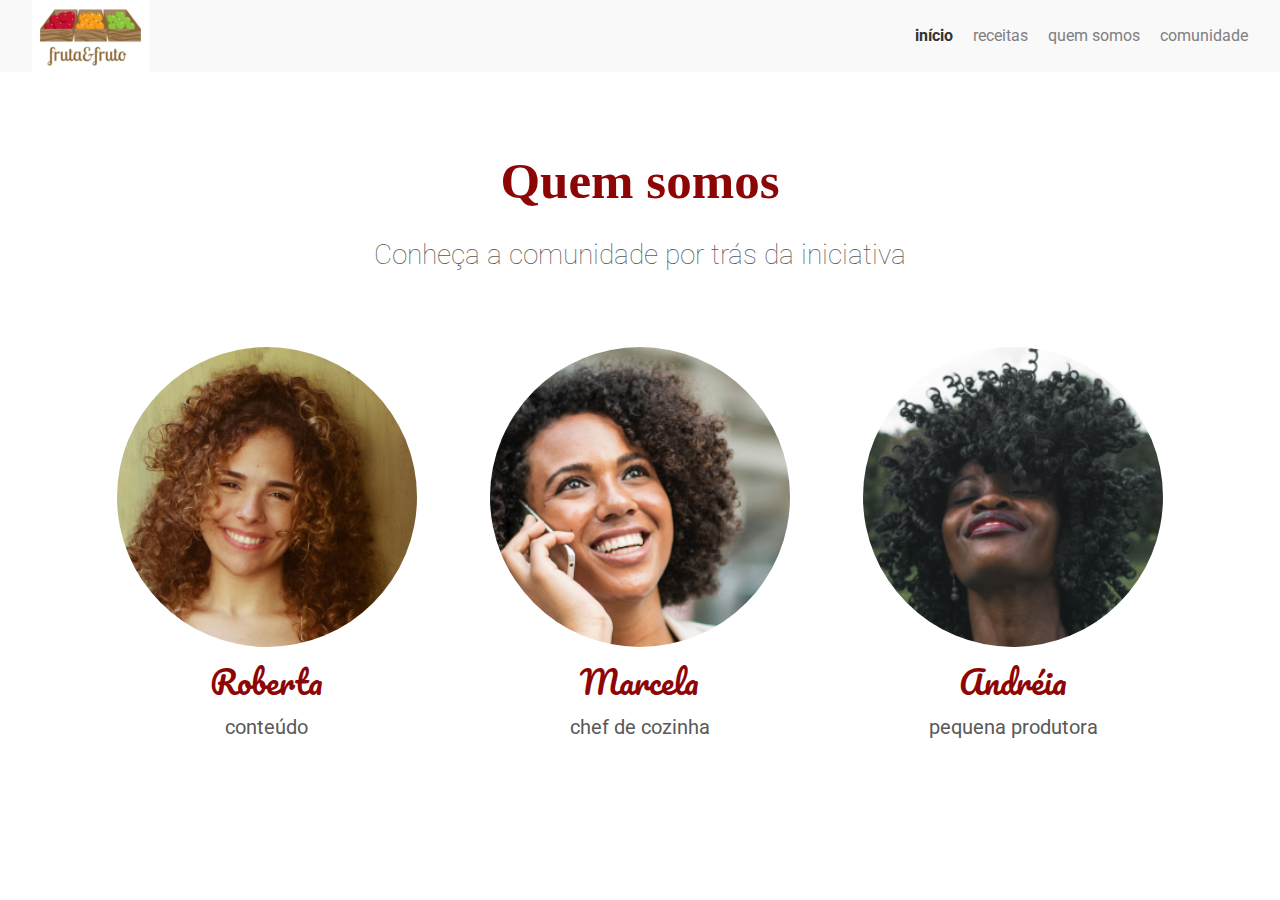
<file: arquitetura-css-assets/quemSomos.html>
<!DOCTYPE html>
<html lang="pt-BR">

<header>
    <link href="https://fonts.googleapis.com/css?family=Pacifico|Roboto:100,300,400,500,700,900" rel="stylesheet" />
    <meta charset="UTF-8" />
    <meta name="viewport" content="width=device-width, initial-scale=1.0" />
    <meta http-equiv="X-UA-Compatible" content="ie=edge" />
    <title>Fruta & Fruto</title>
    <link href="./assets/css/normalize.css" rel="stylesheet" />
    <link href="./assets/css/reset.css" rel="stylesheet" />
    <link rel="stylesheet" href="assets/css/cabecalho.css">
    <link rel="stylesheet" href="assets/css/menu-item.css">
    <link rel="stylesheet" href="assets/css/menu-link.css">
    <link rel="stylesheet" href="assets/css/menu-lista.css">
    <link rel="stylesheet" href="assets/css/banner/banner-imagem.css">
    <link rel="stylesheet" href="assets/css/banner/banner-titulo.css">
    <link rel="stylesheet" href="assets/css/banner/banner.css">
    <link rel="stylesheet" href="assets/css/sobre/sobre.css">
    <link rel="stylesheet" href="assets/css/sobre/sobre-descricao.css">
    <link rel="stylesheet" href="assets/css/sobre/sobre-titulo.css">
    <link rel="stylesheet" href="assets/css/receitas/reita-botao.css">
    <link rel="stylesheet" href="assets/css/receitas/receita-conteudo.css">
    <link rel="stylesheet" href="assets/css/receitas/receita.descricao.css">
    <link rel="stylesheet" href="assets/css/receitas/receitas__titulo.css">
    <link rel="stylesheet" href="assets/css/receitas/receitas.css">
    <link rel="stylesheet" href="assets/css/receitas/receita.css">
    <link rel="stylesheet" href="assets/css/receitas/receita-imagem.css">
    <link rel="stylesheet" href="assets/css/quemSomos/quemSomos-descricao.css">
    <link rel="stylesheet" href="assets/css/quemSomos/quemSomos-titulo.css">
    <link rel="stylesheet" href="assets/css/quemSomos/quemsomos.css">
    <link rel="stylesheet" href="assets/css/pessoas.css">
    <link rel="stylesheet" href="assets/css/pessoa/pessoa-funcao.css">
    <link rel="stylesheet" href="assets/css/pessoa/pessoa-imagem.css">
    <link rel="stylesheet" href="assets/css/pessoa/pessoa-nome.css">
    <link rel="stylesheet" href="assets/css/pessoa/pessoa.css">
    <link rel="stylesheet" href="index.html">

</header>

<body>

    <header class="cabecalho">
        <img class="logo" src="assets/img/logo.jpg" alt="fruta e fruto">
        <nav class="menu">
            <ul class="menu__lista">
                <li class="menu__item"><a class="menu__link ativo " href="#">início</a></li>
                <li class="menu__item"><a class="menu__link" href="#">receitas</a></li>
                <li class="menu__item"><a class="menu__link" href="#">quem somos</a></li>
                <li class="menu__item"><a class="menu__link" href="#">comunidade</a></li>
            </ul>
        </nav>
    </header>
    <!--Sobre-->

   

    <!--Quem somos -->

    <section class="quem-somos">
        <h3 class="quem-somos__titulo">Quem somos</h3>
        <p class="quem-somos__descricao">Conheça a comunidade por trás da iniciativa</p>
        <div class="pessoas">
            <div class="pessoa">
                <div class="pessoa__imagem pessoa__imagem--roberta"></div>
                <span class="pessoa__nome">Roberta</span>
                <span class="pessoa__funcao">Conteúdo</span>
            </div>
            <div class="pessoa">
                <div class="pessoa__imagem pessoa__imagem--marcela"></div>
                <span class="pessoa__nome">Marcela</span>
                <span class="pessoa__funcao">Chef de cozinha</span>
            </div>
            <div class="pessoa">
                <div class="pessoa__imagem pessoa__imagem--andreia"></div>
                <span class="pessoa__nome">Andréia</span>
                <span class="pessoa__funcao">Pequena Produtora</span>
            </div>
        </div>


    </section>





</body>

</html>
</file>
<file: arquitetura-css-assets/assets/css/cabecalho.css>
.cabecalho {
    align-items: center;
    background: #f9f9f9;
    display: flex;
    justify-content: space-between;
    padding-left: 2rem;
    padding-right: 2rem;
}

@media screen and (min-widtth: 0){
    .cabecalho {
        padding: 0 1rem;
        justify-content: center;
    }
}
@media screen and (min-width: 768){
    .cabecalho{
        padding: 0 5rem;
        justify-content: space-between;
    }
}
</file>
<file: arquitetura-css-assets/assets/css/menu-item.css>
.menu__item {
    list-style: none;    
}
.menu__item:last-child .menu__link  {
margin-right: 0;
}
</file>
<file: arquitetura-css-assets/assets/css/menu-link.css>
.menu__link {
    color: #808080;
    margin-right: 1.25rem;
    text-decoration: none;
    text-transform: lowercase;
    
}
.menu__link.ativo {
    color: #333333;
    font-weight: bold;
}
.menu__link :hover {
    text-decoration: underline;
}
</file>
<file: arquitetura-css-assets/assets/css/menu-lista.css>
.menu__lista {
    display: flex;   
}
</file>
<file: arquitetura-css-assets/assets/css/banner/banner-imagem.css>
.banner__imagem {
    background-image: url('../../img/banner.jpg');
    background-repeat: no-repeat;
    background-size: cover;
    height:calc(100vh -72px);
    width: 100%;
    

}
@media screen and (min-width: 0) {
    .banner__imagem {
        height: calc(100vh - 51px);
    }
}

@media screen and (min-width: 768px) {
    .banner__imagem {
        height: calc(100vh - 72px);
    }
}
</file>
<file: arquitetura-css-assets/assets/css/banner/banner-titulo.css>
.banner__titulo {
    color: #fdfdfd;
    font-family: Pacifico, cursive;
    font-size: 5.0625rem;
    position: absolute;
    left: 50%;
    text-shadow: 0 4px 4px rgba(0, 0, 0, 0.75);
    top: 50%;
    text-align: center;
    transform: translate(-50%, -50%);
    width: 100%;
}

@media screen and (min-width: 0) {
    .banner__titulo{
        font-size: 3.0625rem;
    }
}
@media screen and (min-width: 768px) {
    .banner__titulo{
        font-size: 5.0625rem;
    }
}
</file>
<file: arquitetura-css-assets/assets/css/banner/banner.css>
.banner {
    position: relative;
}
</file>
<file: arquitetura-css-assets/assets/css/sobre/sobre.css>
.sobre {
    text-align: center;
    padding: 2.5rem;
}
@media screen and (min-width: 0) {
    .sobre{
       padding: 2.5rem 1rem; 
    }
}
@media screen and (min-width: 768px) {
    .sobre{
        
    }
}
</file>
<file: arquitetura-css-assets/assets/css/sobre/sobre-descricao.css>
.sobre-descricao {
    color: #595959;
    font-weight: 100;
}
@media screen and (min-width: 0) {
    .sobre-descricao{
        font-size: 1.3rem;
    }
}
@media screen and (min-width: 768px) {
    .sobre-descricao{
        font-size: 1.75rem;
    }
}
</file>
<file: arquitetura-css-assets/assets/css/sobre/sobre-titulo.css>
.sobre-titulo {
    color: #8d0606;
    font-family: Pacifico, cursive;
    font-size: 3.1875rem;
}
@media screen and (min-width: 0) {
    .sobre-titulo{
        font-size: 2rem;
    }
}
@media screen and (min-width: 768px) {
    .sobre-titulo{
        font-size: 3.1875rem;
    }
}
</file>
<file: arquitetura-css-assets/assets/css/receitas/reita-botao.css>
.receita__botao {
    background: #8d0606;
    border: none;
    border-radius: 5px;
    color: #fdfdfd;
    padding: 1rem;
    transition: all .1s ease-in-out;
}
.receita__botao:hover {
    background: #620404;
    cursor: pointer;
}
</file>
<file: arquitetura-css-assets/assets/css/receitas/receita-conteudo.css>
.receita__conteudo {
    padding: 1rem;
}
</file>
<file: arquitetura-css-assets/assets/css/receitas/receita.descricao.css>
.receita__descricao {
    font-size: 1.1875rem;
    line-height: 1.1;
    text-align: justify;

}
</file>
<file: arquitetura-css-assets/assets/css/receitas/receitas__titulo.css>
.receita__titulo {
    font-size: 1.4375rem;
}
</file>
<file: arquitetura-css-assets/assets/css/receitas/receitas.css>
.receitas {
    background: #e5e5e5;
    display: flex;
    flex-wrap: wrap;
   
    
 
}
@media screen and (min-width: 0) {
    .receitas {
     padding: 5rem 0 0 1rem;
    }
}
@media screen and (min-width: 768px) {
    .receitas {
        padding: 5rem 0 0 2.5rem;
    }
}

@media screen and (min-width: 991px) {
    .receitas {
        padding: 5rem 0 0 5rem;
    }
}
</file>
<file: arquitetura-css-assets/assets/css/receitas/receita.css>
.receita {
    background: #fdfdfd;
    display: flex;
    flex-direction: column;
    margin-bottom: 5rem;
    margin-right: 5rem;
    width: calc(25% - 5rem);
}

@media screen and (min-width:0) {
    .receita {
    width: 100%;
    margin-right: 1rem;
    }
}

@media screen and (min-width: 768px) {
    .receita {
        margin-right: 2.5rem;
        width: calc(33.33% - 2.5rem);
    }
}

@media screen and (min-width: 992px) {
    .receita {
        margin-right: 5rem;
        width: calc(25% - 5rem);
    }
}
</file>
<file: arquitetura-css-assets/assets/css/receitas/receita-imagem.css>
.receita__imagem {
    height: 200px;
}
.receita__imagem {
  border-radius: 3px;
}
</file>
<file: arquitetura-css-assets/assets/css/quemSomos/quemSomos-descricao.css>
.quem-somos__descricao {
    font-weight: 100;
    font-size: 1.75rem;
    color: #595959;

}
.linha {
    border: solid 2px #8d0606;
    
}
</file>
<file: arquitetura-css-assets/assets/css/quemSomos/quemSomos-titulo.css>
.quem-somos__titulo {
    margin-bottom: 1rem;
    color: #8d0606;
    font-size: 3.1875rem;
    font-family:Pacifco, cursive;

}
</file>
<file: arquitetura-css-assets/assets/css/quemSomos/quemsomos.css>
.quem-somos {
    text-align: center;
    padding: 5rem;
}
</file>
<file: arquitetura-css-assets/assets/css/pessoas.css>
.pessoas {
    display: flex;
    justify-content: space-around;
    padding-top: 3rem;
}

@media screen and(min-width: 0) {
    .pessoas {
       flex-direction: column;
    }
}

@media screen and(min-width: 768px) {
    .pessoas {
        flex-direction: row;
    }
}
</file>
<file: arquitetura-css-assets/assets/css/pessoa/pessoa-funcao.css>
.pessoa__funcao {
    text-transform: lowercase;
    color: #595959;
    font-size: 1.25rem;
}
</file>
<file: arquitetura-css-assets/assets/css/pessoa/pessoa-imagem.css>
.pessoa__imagem {
    height: 300px;
    background-size: cover;
    margin: 0 auto;
    width: 300px;
    border-radius: 100%;
    background-position: center;
    background-repeat: no-repeat;
    
}
.pessoa__imagem--roberta {
    background-image: url('../../img/pessoas/roberta.jpg');
    
    
}
.pessoa__imagem--marcela {
    background-image: url('../../img/pessoas/marcela.jpg');
   
}
.pessoa__imagem--andreia {
    background-image: url('../../img/pessoas/andreia.jpg');
    
}
</file>
<file: arquitetura-css-assets/assets/css/pessoa/pessoa-nome.css>
.pessoa__nome {
    margin: 1rem 0;
    font-family: Pacifico,cursive;
    color: #8d0606;
    font-size: 2rem;
}
</file>
<file: arquitetura-css-assets/assets/css/pessoa/pessoa.css>
.pessoa {
    display: flex;
    flex-direction: column;
}
</file>
